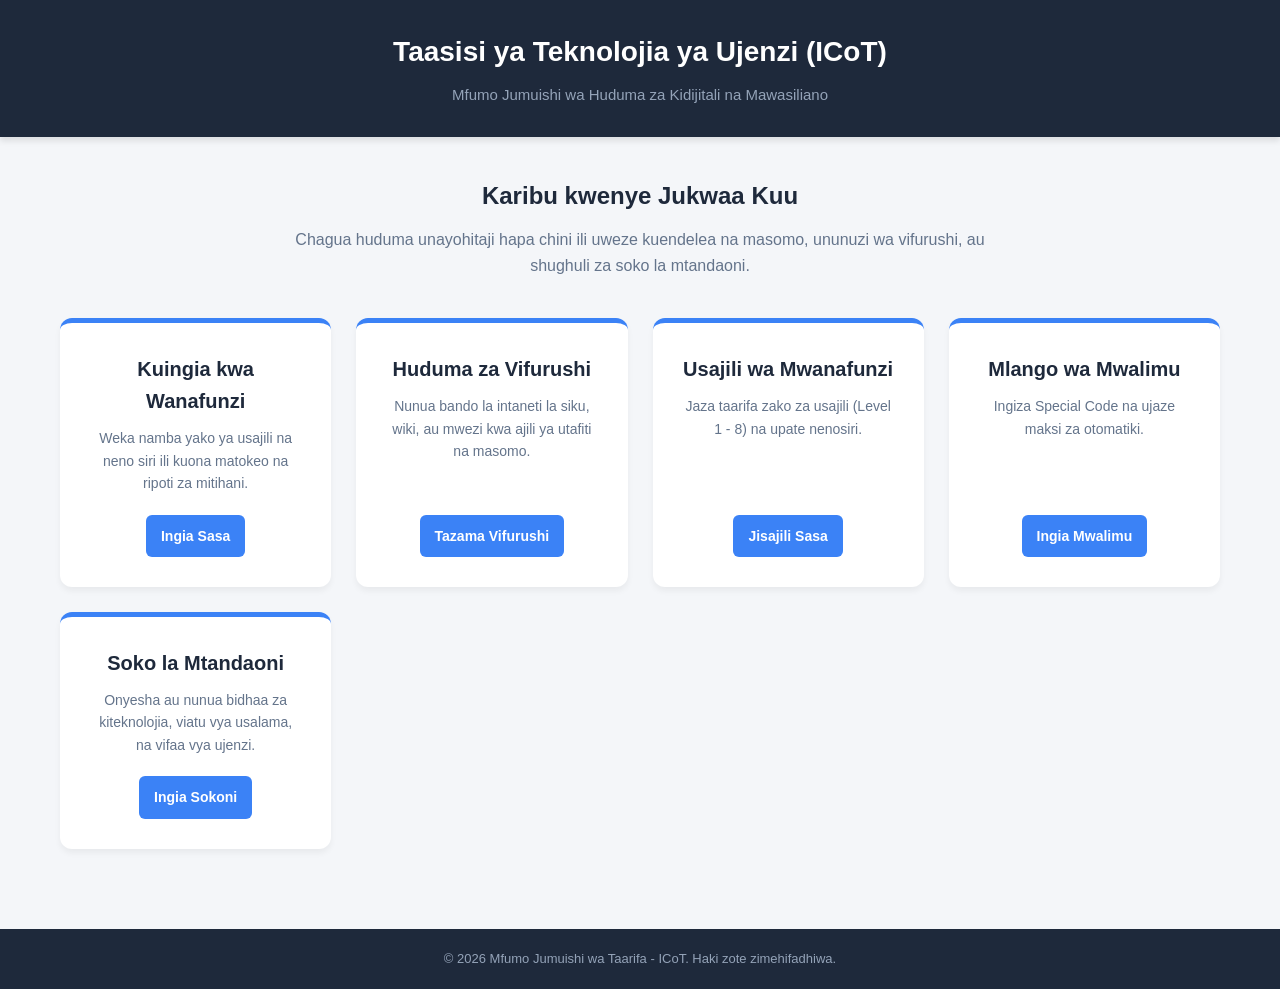
<file: index.html>
<!DOCTYPE html>
<html lang="sw">
<head>
    <meta charset="UTF-8">
    <meta name="viewport" content="width=device-width, initial-scale=1.0">
    <title>Ukurasa Mkuu - ICoT Portal</title>
    <style>
        :root {
            --primary-color: #3b82f6;
            --primary-dark: #1d4ed8;
            --bg-color: #f4f6f9;
            --card-bg: #ffffff;
            --text-main: #333333;
            --text-muted: #64748b;
            --border-color: #e2e8f0;
        }
        * {
            box-sizing: border-box;
            margin: 0;
            padding: 0;
            font-family: 'Segoe UI', Tahoma, Geneva, Verdana, sans-serif;
        }
        body {
            background-color: var(--bg-color);
            color: var(--text-main);
            line-height: 1.6;
            display: flex;
            flex-direction: column;
            min-height: 100vh;
        }
        header {
            background: #1e293b;
            color: #fff;
            padding: 30px 0;
            text-align: center;
            box-shadow: 0 4px 6px rgba(0,0,0,0.1);
        }
        header h1 {
            font-size: 28px;
            margin-bottom: 8px;
        }
        header p {
            font-size: 15px;
            color: #94a3b8;
        }
        .container {
            max-width: 1200px;
            margin: 40px auto;
            padding: 0 20px;
            flex: 1;
            width: 100%;
        }
        .hero-section {
            text-align: center;
            margin-bottom: 40px;
        }
        .hero-section h2 {
            font-size: 24px;
            color: #1e293b;
            margin-bottom: 12px;
        }
        .hero-section p {
            color: var(--text-muted);
            font-size: 16px;
            max-width: 700px;
            margin: 0 auto;
        }
        .nav-grid {
            display: grid;
            grid-template-columns: repeat(auto-fit, minmax(250px, 1fr));
            gap: 25px;
            margin-bottom: 40px;
        }
        .nav-card {
            background: var(--card-bg);
            border-radius: 12px;
            padding: 30px;
            text-align: center;
            box-shadow: 0 4px 6px rgba(0,0,0,0.05);
            border-top: 5px solid var(--primary-color);
            transition: transform 0.3s ease;
            text-decoration: none;
            display: flex;
            flex-direction: column;
            justify-content: space-between;
        }
        .nav-card:hover {
            transform: translateY(-5px);
        }
        .nav-card h3 {
            font-size: 20px;
            color: #1e293b;
            margin-bottom: 10px;
        }
        .nav-card p {
            color: var(--text-muted);
            font-size: 14px;
            margin-bottom: 20px;
        }
        .nav-btn {
            background: var(--primary-color);
            color: white;
            padding: 10px 15px;
            border-radius: 6px;
            font-weight: 600;
            font-size: 14px;
            display: inline-block;
        }
        .nav-card:hover .nav-btn {
            background: var(--primary-dark);
        }
        footer {
            background: #1e293b;
            color: #94a3b8;
            text-align: center;
            padding: 20px 0;
            margin-top: auto;
            font-size: 13px;
        }
    </style>
</head>
<body>

    <header>
        <div class="container" style="margin: 0 auto; padding: 0;">
            <h1>Taasisi ya Teknolojia ya Ujenzi (ICoT)</h1>
            <p>Mfumo Jumuishi wa Huduma za Kidijitali na Mawasiliano</p>
        </div>
    </header>

    <div class="container">
        
        <div class="hero-section">
            <h2>Karibu kwenye Jukwaa Kuu</h2>
            <p>Chagua huduma unayohitaji hapa chini ili uweze kuendelea na masomo, ununuzi wa vifurushi, au shughuli za soko la mtandaoni.</p>
        </div>

        <div class="nav-grid">
            
            <!-- Kadi 1: Kuingia kwa Mwanafunzi -->
            <a href="student-login.html" class="nav-card">
                <div>
                    <h3>Kuingia kwa Wanafunzi</h3>
                    <p>Weka namba yako ya usajili na neno siri ili kuona matokeo na ripoti za mitihani.</p>
                </div>
                <div>
                    <span class="nav-btn">Ingia Sasa</span>
                </div>
            </a>

            <!-- Kadi 2: Vifurushi na Bando -->
            <a href="bundles.html" class="nav-card">
                <div>
                    <h3>Huduma za Vifurushi</h3>
                    <p>Nunua bando la intaneti la siku, wiki, au mwezi kwa ajili ya utafiti na masomo.</p>
                </div>
                <div>
                    <span class="nav-btn">Tazama Vifurushi</span>
                </div>
     <!-- Kadi 4: Usajili wa Mwanafunzi -->
    <a href="student-register.html" class="nav-card">
        <div>
            <h3>Usajili wa Mwanafunzi</h3>
            <p>Jaza taarifa zako za usajili (Level 1 - 8) na upate nenosiri.</p>
        </div>
        <div>
            <span class="nav-btn">Jisajili Sasa</span>
        </div>
    </a>

    <!-- Kadi 5: Mlango wa Mwalimu -->
    <a href="teacher-login.html" class="nav-card">
        <div>
            <h3>Mlango wa Mwalimu</h3>
            <p>Ingiza Special Code na ujaze maksi za otomatiki.</p>
        </div>
        <div>
            <span class="nav-btn">Ingia Mwalimu</span>
        </div>
    </a>
 

            <!-- Kadi 3: Soko la Mtandaoni -->
            <a href="marketplace.html" class="nav-card">
                <div>
                    <h3>Soko la Mtandaoni</h3>
                    <p>Onyesha au nunua bidhaa za kiteknolojia, viatu vya usalama, na vifaa vya ujenzi.</p>
                </div>
                <div>
                    <span class="nav-btn">Ingia Sokoni</span>
                </div>
            </a>

        </div>

    </div>

    <footer>
        <div class="container" style="max-width: 1200px; margin: 0 auto; padding: 0;">
            <p>&copy; 2026 Mfumo Jumuishi wa Taarifa - ICoT. Haki zote zimehifadhiwa.</p>
        </div>
    </footer>

    <script>
        console.log("Ukurasa mkuu wa ICoT Portal umepakiwa kikamilifu.");
    </script>
</body>
</html>
<!-- 
    Documentation Block - index.html:
    - Lengo: Kutoa ukurasa mkuu unaounganisha moduli zote za mfumo wa ICoT.
-->
</file>
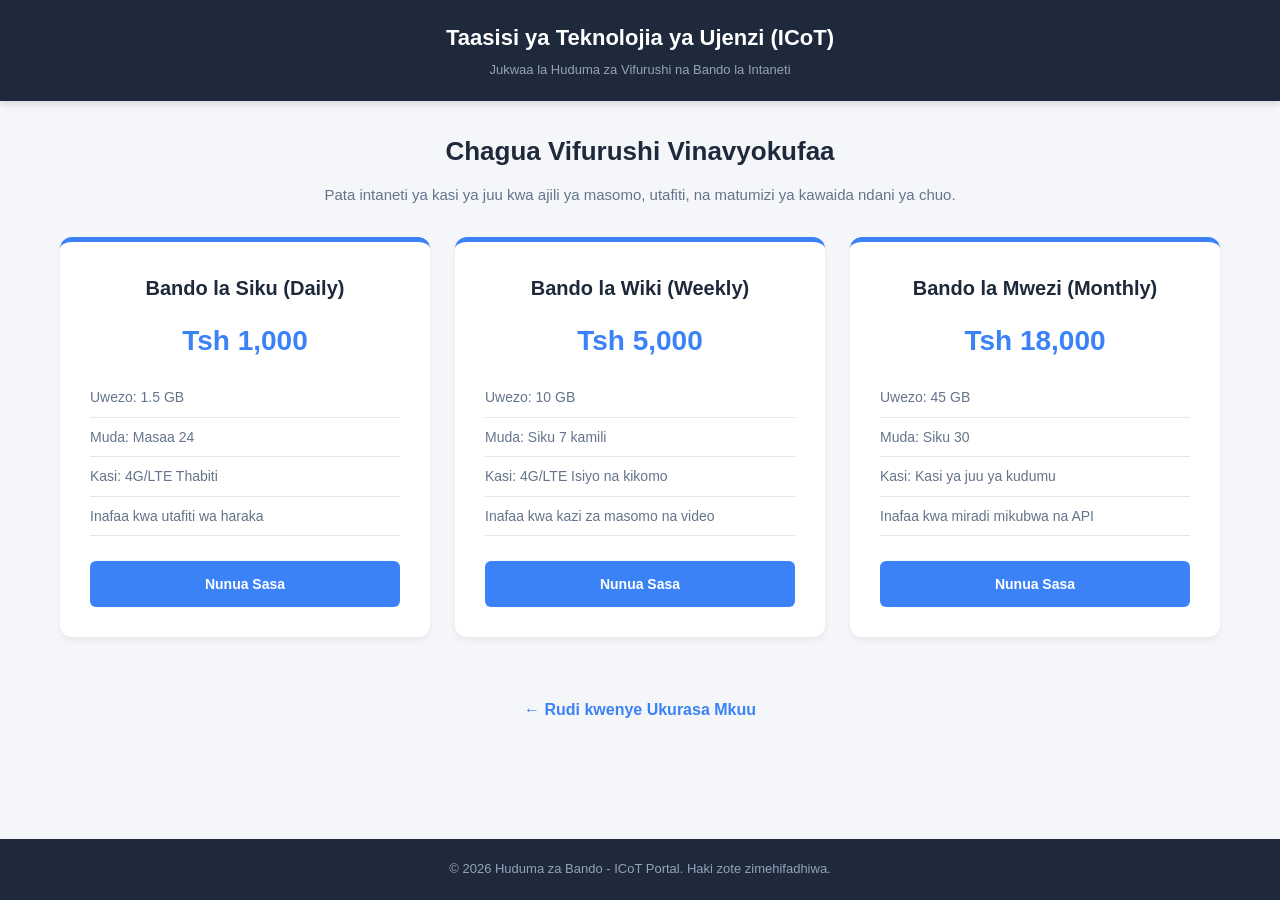
<file: bundles.html>
<!DOCTYPE html>
<html lang="sw">
<head>
    <meta charset="UTF-8">
    <meta name="viewport" content="width=device-width, initial-scale=1.0">
    <title>Huduma za Bando - ICoT Portal</title>
    <style>
        :root {
            --primary-color: #3b82f6;
            --primary-dark: #1d4ed8;
            --bg-color: #f4f6f9;
            --card-bg: #ffffff;
            --text-main: #333333;
            --text-muted: #64748b;
            --border-color: #e2e8f0;
        }
        * {
            box-sizing: border-box;
            margin: 0;
            padding: 0;
            font-family: 'Segoe UI', Tahoma, Geneva, Verdana, sans-serif;
        }
        body {
            background-color: var(--bg-color);
            color: var(--text-main);
            line-height: 1.6;
            display: flex;
            flex-direction: column;
            min-height: 100vh;
        }
        header {
            background: #1e293b;
            color: #fff;
            padding: 20px 0;
            text-align: center;
            box-shadow: 0 4px 6px rgba(0,0,0,0.1);
        }
        header h1 {
            font-size: 22px;
            margin-bottom: 5px;
        }
        header p {
            font-size: 13px;
            color: #94a3b8;
        }
        .container {
            max-width: 1200px;
            margin: 30px auto;
            padding: 0 20px;
            flex: 1;
            width: 100%;
        }
        .section-title {
            text-align: center;
            margin-bottom: 30px;
        }
        .section-title h2 {
            font-size: 26px;
            color: #1e293b;
            margin-bottom: 10px;
        }
        .section-title p {
            color: var(--text-muted);
            font-size: 15px;
        }
        .bundles-grid {
            display: grid;
            grid-template-columns: repeat(auto-fit, minmax(280px, 1fr));
            gap: 25px;
            margin-bottom: 40px;
        }
        .bundle-card {
            background: var(--card-bg);
            border-radius: 12px;
            padding: 30px;
            box-shadow: 0 4px 6px rgba(0,0,0,0.05);
            text-align: center;
            border-top: 5px solid var(--primary-color);
            transition: transform 0.3s ease;
            display: flex;
            flex-direction: column;
            justify-content: space-between;
        }
        .bundle-card:hover {
            transform: translateY(-5px);
        }
        .bundle-card h3 {
            font-size: 20px;
            color: #1e293b;
            margin-bottom: 10px;
        }
        .price {
            font-size: 28px;
            font-weight: bold;
            color: var(--primary-color);
            margin: 15px 0;
        }
        .bundle-features {
            list-style: none;
            margin-bottom: 25px;
            text-align: left;
        }
        .bundle-features li {
            padding: 8px 0;
            border-bottom: 1px solid var(--border-color);
            font-size: 14px;
            color: var(--text-muted);
        }
        .btn-buy {
            display: block;
            background: var(--primary-color);
            color: white;
            padding: 12px;
            border-radius: 6px;
            text-decoration: none;
            font-weight: 600;
            font-size: 14px;
            transition: background 0.2s;
        }
        .btn-buy:hover {
            background: var(--primary-dark);
        }
        .back-link {
            display: inline-block;
            margin-top: 20px;
            color: var(--primary-color);
            text-decoration: none;
            font-weight: 600;
        }
        .back-link:hover {
            text-decoration: underline;
        }
        footer {
            background: #1e293b;
            color: #94a3b8;
            text-align: center;
            padding: 20px 0;
            margin-top: auto;
            font-size: 13px;
        }
    </style>
</head>
<body>

    <header>
        <div class="container" style="margin: 0 auto; padding: 0;">
            <h1>Taasisi ya Teknolojia ya Ujenzi (ICoT)</h1>
            <p>Jukwaa la Huduma za Vifurushi na Bando la Intaneti</p>
        </div>
    </header>

    <div class="container">
        
        <div class="section-title">
            <h2>Chagua Vifurushi Vinavyokufaa</h2>
            <p>Pata intaneti ya kasi ya juu kwa ajili ya masomo, utafiti, na matumizi ya kawaida ndani ya chuo.</p>
        </div>

        <div class="bundles-grid">
            
            <!-- Bando 1 -->
            <div class="bundle-card">
                <div>
                    <h3>Bando la Siku (Daily)</h3>
                    <div class="price">Tsh 1,000</div>
                    <ul class="bundle-features">
                        <li>Uwezo: 1.5 GB</li>
                        <li>Muda: Masaa 24</li>
                        <li>Kasi: 4G/LTE Thabiti</li>
                        <li>Inafaa kwa utafiti wa haraka</li>
                    </ul>
                </div>
                <div>
                    <a href="#" class="btn-buy" onclick="alert('Ombi lako la kununua bando limepokelewa!');">Nunua Sasa</a>
                </div>
            </div>

            <!-- Bando 2 -->
            <div class="bundle-card">
                <div>
                    <h3>Bando la Wiki (Weekly)</h3>
                    <div class="price">Tsh 5,000</div>
                    <ul class="bundle-features">
                        <li>Uwezo: 10 GB</li>
                        <li>Muda: Siku 7 kamili</li>
                        <li>Kasi: 4G/LTE Isiyo na kikomo</li>
                        <li>Inafaa kwa kazi za masomo na video</li>
                    </ul>
                </div>
                <div>
                    <a href="#" class="btn-buy" onclick="alert('Ombi lako la kununua bando limepokelewa!');">Nunua Sasa</a>
                </div>
            </div>

            <!-- Bando 3 -->
            <div class="bundle-card">
                <div>
                    <h3>Bando la Mwezi (Monthly)</h3>
                    <div class="price">Tsh 18,000</div>
                    <ul class="bundle-features">
                        <li>Uwezo: 45 GB</li>
                        <li>Muda: Siku 30</li>
                        <li>Kasi: Kasi ya juu ya kudumu</li>
                        <li>Inafaa kwa miradi mikubwa na API</li>
                    </ul>
                </div>
                <div>
                    <a href="#" class="btn-buy" onclick="alert('Ombi lako la kununua bando limepokelewa!');">Nunua Sasa</a>
                </div>
            </div>

        </div>

        <div style="text-align: center;">
            <a href="index.html" class="back-link">&larr; Rudi kwenye Ukurasa Mkuu</a>
        </div>

    </div>

    <footer>
        <div class="container" style="max-width: 1200px; margin: 0 auto; padding: 0;">
            <p>&copy; 2026 Huduma za Bando - ICoT Portal. Haki zote zimehifadhiwa.</p>
        </div>
    </footer>

    <script>
        console.log("Sehemu ya bando na vifurushi imepakiwa kikamilifu.");
    </script>
</body>
</html>
<!-- 
    Documentation Block - bundles.html:
    - Lengo: Kutoa orodha na bei za vifurushi vya intaneti kwa watumiaji wa mfumo.
-->
</file>
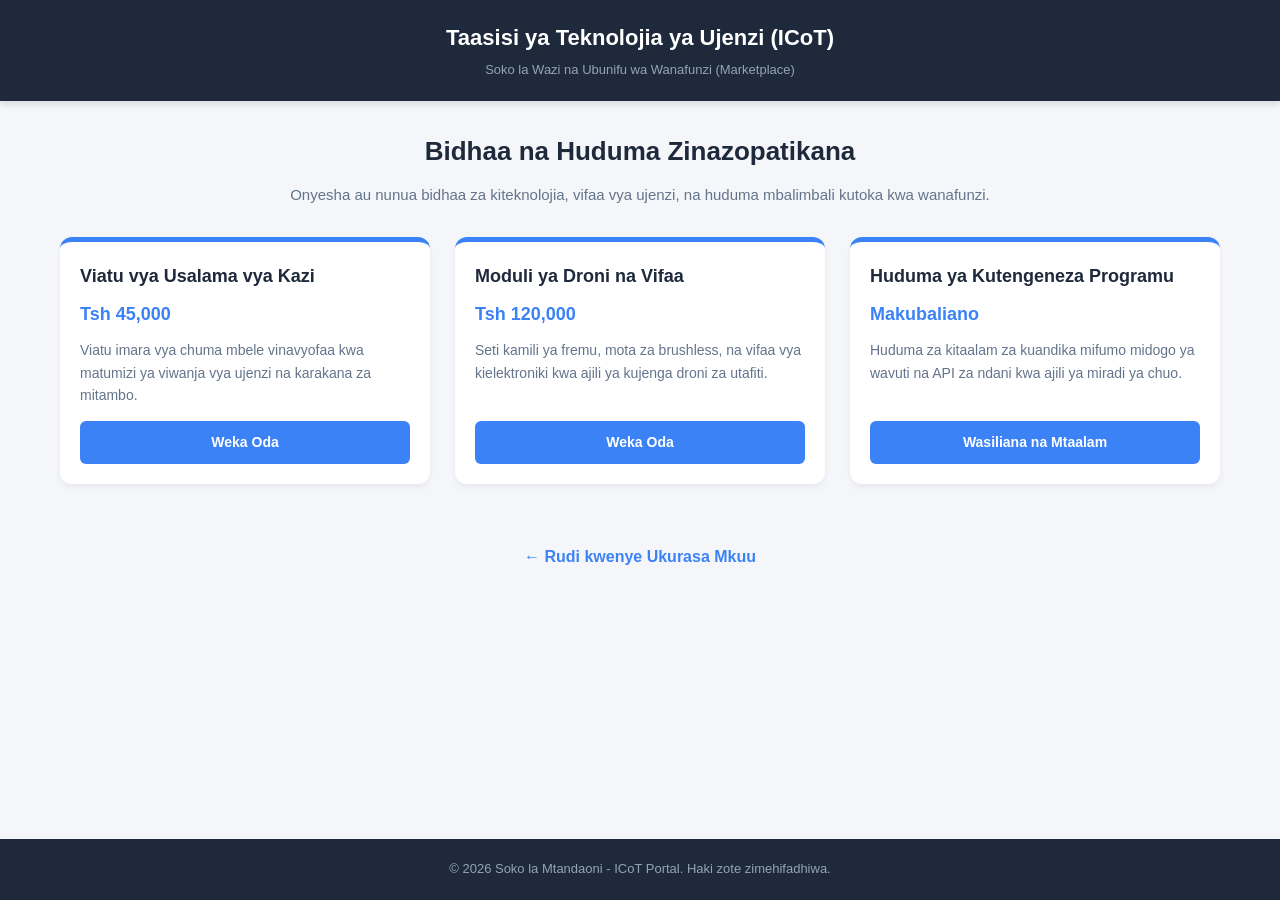
<file: marketplace.html>
<!DOCTYPE html>
<html lang="sw">
<head>
    <meta charset="UTF-8">
    <meta name="viewport" content="width=device-width, initial-scale=1.0">
    <title>Soko la Mtandaoni - ICoT Portal</title>
    <style>
        :root {
            --primary-color: #3b82f6;
            --primary-dark: #1d4ed8;
            --bg-color: #f4f6f9;
            --card-bg: #ffffff;
            --text-main: #333333;
            --text-muted: #64748b;
            --border-color: #e2e8f0;
        }
        * {
            box-sizing: border-box;
            margin: 0;
            padding: 0;
            font-family: 'Segoe UI', Tahoma, Geneva, Verdana, sans-serif;
        }
        body {
            background-color: var(--bg-color);
            color: var(--text-main);
            line-height: 1.6;
            display: flex;
            flex-direction: column;
            min-height: 100vh;
        }
        header {
            background: #1e293b;
            color: #fff;
            padding: 20px 0;
            text-align: center;
            box-shadow: 0 4px 6px rgba(0,0,0,0.1);
        }
        header h1 {
            font-size: 22px;
            margin-bottom: 5px;
        }
        header p {
            font-size: 13px;
            color: #94a3b8;
        }
        .container {
            max-width: 1200px;
            margin: 30px auto;
            padding: 0 20px;
            flex: 1;
            width: 100%;
        }
        .market-header {
            text-align: center;
            margin-bottom: 30px;
        }
        .market-header h2 {
            font-size: 26px;
            color: #1e293b;
            margin-bottom: 10px;
        }
        .market-header p {
            color: var(--text-muted);
            font-size: 15px;
        }
        .market-grid {
            display: grid;
            grid-template-columns: repeat(auto-fit, minmax(280px, 1fr));
            gap: 25px;
            margin-bottom: 40px;
        }
        .product-card {
            background: var(--card-bg);
            border-radius: 12px;
            padding: 20px;
            box-shadow: 0 4px 6px rgba(0,0,0,0.05);
            border-top: 5px solid var(--primary-color);
            display: flex;
            flex-direction: column;
            justify-content: space-between;
        }
        .product-card h3 {
            font-size: 18px;
            color: #1e293b;
            margin-bottom: 8px;
        }
        .product-price {
            font-size: 18px;
            font-weight: bold;
            color: var(--primary-color);
            margin: 10px 0;
        }
        .product-desc {
            font-size: 14px;
            color: var(--text-muted);
            margin-bottom: 15px;
        }
        .btn-order {
            display: block;
            background: var(--primary-color);
            color: white;
            padding: 10px;
            border-radius: 6px;
            text-align: center;
            text-decoration: none;
            font-weight: 600;
            font-size: 14px;
            transition: background 0.2s;
        }
        .btn-order:hover {
            background: var(--primary-dark);
        }
        .back-link {
            display: inline-block;
            margin-top: 20px;
            color: var(--primary-color);
            text-decoration: none;
            font-weight: 600;
        }
        .back-link:hover {
            text-decoration: underline;
        }
        footer {
            background: #1e293b;
            color: #94a3b8;
            text-align: center;
            padding: 20px 0;
            margin-top: auto;
            font-size: 13px;
        }
    </style>
</head>
<body>

    <header>
        <div class="container" style="margin: 0 auto; padding: 0;">
            <h1>Taasisi ya Teknolojia ya Ujenzi (ICoT)</h1>
            <p>Soko la Wazi na Ubunifu wa Wanafunzi (Marketplace)</p>
        </div>
    </header>

    <div class="container">
        
        <div class="market-header">
            <h2>Bidhaa na Huduma Zinazopatikana</h2>
            <p>Onyesha au nunua bidhaa za kiteknolojia, vifaa vya ujenzi, na huduma mbalimbali kutoka kwa wanafunzi.</p>
        </div>

        <div class="market-grid">
            
            <!-- Bidhaa 1 -->
            <div class="product-card">
                <div>
                    <h3>Viatu vya Usalama vya Kazi</h3>
                    <div class="product-price">Tsh 45,000</div>
                    <p class="product-desc">Viatu imara vya chuma mbele vinavyofaa kwa matumizi ya viwanja vya ujenzi na karakana za mitambo.</p>
                </div>
                <div>
                    <a href="#" class="btn-order" onclick="alert('Ombi la kununua limetumwa kwa muuzaji!');">Weka Oda</a>
                </div>
            </div>

            <!-- Bidhaa 2 -->
            <div class="product-card">
                <div>
                    <h3>Moduli ya Droni na Vifaa</h3>
                    <div class="product-price">Tsh 120,000</div>
                    <p class="product-desc">Seti kamili ya fremu, mota za brushless, na vifaa vya kielektroniki kwa ajili ya kujenga droni za utafiti.</p>
                </div>
                <div>
                    <a href="#" class="btn-order" onclick="alert('Ombi la kununua limetumwa kwa muuzaji!');">Weka Oda</a>
                </div>
            </div>

            <!-- Bidhaa 3 -->
            <div class="product-card">
                <div>
                    <h3>Huduma ya Kutengeneza Programu</h3>
                    <div class="product-price">Makubaliano</div>
                    <p class="product-desc">Huduma za kitaalam za kuandika mifumo midogo ya wavuti na API za ndani kwa ajili ya miradi ya chuo.</p>
                </div>
                <div>
                    <a href="#" class="btn-order" onclick="alert('Ombi la huduma limetumwa!');">Wasiliana na Mtaalam</a>
                </div>
            </div>

        </div>

        <div style="text-align: center;">
            <a href="index.html" class="back-link">&larr; Rudi kwenye Ukurasa Mkuu</a>
        </div>

    </div>

    <footer>
        <div class="container" style="max-width: 1200px; margin: 0 auto; padding: 0;">
            <p>&copy; 2026 Soko la Mtandaoni - ICoT Portal. Haki zote zimehifadhiwa.</p>
        </div>
    </footer>

    <script>
        console.log("Moduli ya soko la mtandaoni imepakiwa kikamilifu.");
    </script>
</body>
</html>
<!-- 
    Documentation Block - marketplace.html:
    - Lengo: Kutoa jukwaa la sokoni la kuonyesha na kuuza bidhaa za wanafunzi.
-->
</file>
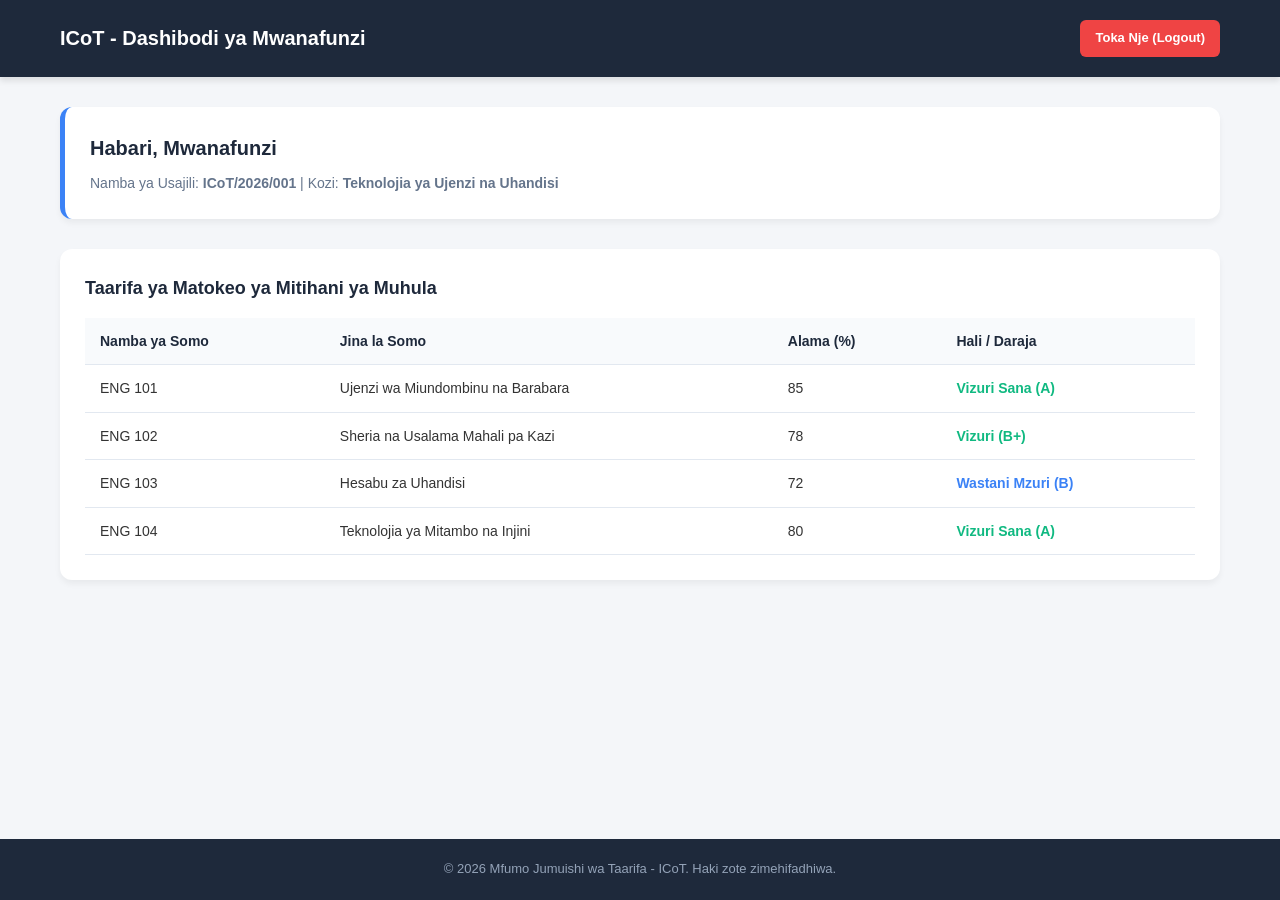
<file: student-dashboard.html>
<!DOCTYPE html>
<html lang="sw">
<head>
    <meta charset="UTF-8">
    <meta name="viewport" content="width=device-width, initial-scale=1.0">
    <title>Dashibodi ya Mwanafunzi - ICoT Portal</title>
    <style>
        :root {
            --primary-color: #3b82f6;
            --primary-dark: #1d4ed8;
            --bg-color: #f4f6f9;
            --card-bg: #ffffff;
            --text-main: #333333;
            --text-muted: #64748b;
            --border-color: #e2e8f0;
        }
        * {
            box-sizing: border-box;
            margin: 0;
            padding: 0;
            font-family: 'Segoe UI', Tahoma, Geneva, Verdana, sans-serif;
        }
        body {
            background-color: var(--bg-color);
            color: var(--text-main);
            line-height: 1.6;
            display: flex;
            flex-direction: column;
            min-height: 100vh;
        }
        header {
            background: #1e293b;
            color: #fff;
            padding: 20px 0;
            box-shadow: 0 4px 6px rgba(0,0,0,0.1);
        }
        .header-content {
            max-width: 1200px;
            margin: 0 auto;
            padding: 0 20px;
            display: flex;
            justify-content: space-between;
            align-items: center;
        }
        header h1 {
            font-size: 20px;
        }
        .logout-btn {
            background: #ef4444;
            color: white;
            padding: 8px 15px;
            border-radius: 6px;
            text-decoration: none;
            font-size: 13px;
            font-weight: 600;
        }
        .logout-btn:hover {
            background: #dc2626;
        }
        .container {
            max-width: 1200px;
            margin: 30px auto;
            padding: 0 20px;
            flex: 1;
            width: 100%;
        }
        .profile-card {
            background: var(--card-bg);
            border-radius: 12px;
            padding: 25px;
            margin-bottom: 30px;
            box-shadow: 0 4px 6px rgba(0,0,0,0.05);
            border-left: 5px solid var(--primary-color);
        }
        .profile-card h3 {
            font-size: 20px;
            color: #1e293b;
            margin-bottom: 8px;
        }
        .profile-card p {
            color: var(--text-muted);
            font-size: 14px;
        }
        .results-section {
            background: var(--card-bg);
            border-radius: 12px;
            padding: 25px;
            box-shadow: 0 4px 6px rgba(0,0,0,0.05);
        }
        .results-section h4 {
            font-size: 18px;
            color: #1e293b;
            margin-bottom: 15px;
        }
        table {
            width: 100%;
            border-collapse: collapse;
            margin-top: 10px;
        }
        table th, table td {
            padding: 12px 15px;
            text-align: left;
            border-bottom: 1px solid var(--border-color);
            font-size: 14px;
        }
        table th {
            background: #f8fafc;
            color: #1e293b;
            font-weight: 600;
        }
        table td {
            color: var(--text-main);
        }
        footer {
            background: #1e293b;
            color: #94a3b8;
            text-align: center;
            padding: 20px 0;
            margin-top: auto;
            font-size: 13px;
        }
    </style>
</head>
<body>

    <header>
        <div class="header-content">
            <h1>ICoT - Dashibodi ya Mwanafunzi</h1>
            <a href="student-login.html" class="logout-btn">Toka Nje (Logout)</a>
        </div>
    </header>

    <div class="container">
        
        <div class="profile-card">
            <h3>Habari, Mwanafunzi</h3>
            <p>Namba ya Usajili: <strong>ICoT/2026/001</strong> | Kozi: <strong>Teknolojia ya Ujenzi na Uhandisi</strong></p>
        </div>

        <div class="results-section">
            <h4>Taarifa ya Matokeo ya Mitihani ya Muhula</h4>
            <table>
                <thead>
                    <tr>
                        <th>Namba ya Somo</th>
                        <th>Jina la Somo</th>
                        <th>Alama (%)</th>
                        <th>Hali / Daraja</th>
                    </tr>
                </thead>
                <tbody>
                    <tr>
                        <td>ENG 101</td>
                        <td>Ujenzi wa Miundombinu na Barabara</td>
                        <td>85</td>
                        <td><strong style="color: #10b981;">Vizuri Sana (A)</strong></td>
                    </tr>
                    <tr>
                        <td>ENG 102</td>
                        <td>Sheria na Usalama Mahali pa Kazi</td>
                        <td>78</td>
                        <td><strong style="color: #10b981;">Vizuri (B+)</strong></td>
                    </tr>
                    <tr>
                        <td>ENG 103</td>
                        <td>Hesabu za Uhandisi</td>
                        <td>72</td>
                        <td><strong style="color: #3b82f6;">Wastani Mzuri (B)</strong></td>
                    </tr>
                    <tr>
                        <td>ENG 104</td>
                        <td>Teknolojia ya Mitambo na Injini</td>
                        <td>80</td>
                        <td><strong style="color: #10b981;">Vizuri Sana (A)</strong></td>
                    </tr>
                </tbody>
            </table>
        </div>

    </div>

    <footer>
        <div class="container" style="max-width: 1200px; margin: 0 auto;">
            <p>&copy; 2026 Mfumo Jumuishi wa Taarifa - ICoT. Haki zote zimehifadhiwa.</p>
        </div>
    </footer>

    <script>
        console.log("Dashibodi ya mwanafunzi imepakiwa kikamilifu.");
    </script>
</body>
</html>
<!-- 
    Documentation Block - student-dashboard.html:
    - Lengo: Kuonyesha matokeo na maelezo binafsi ya mwanafunzi baada ya kuingia kwenye mfumo.
-->
</file>
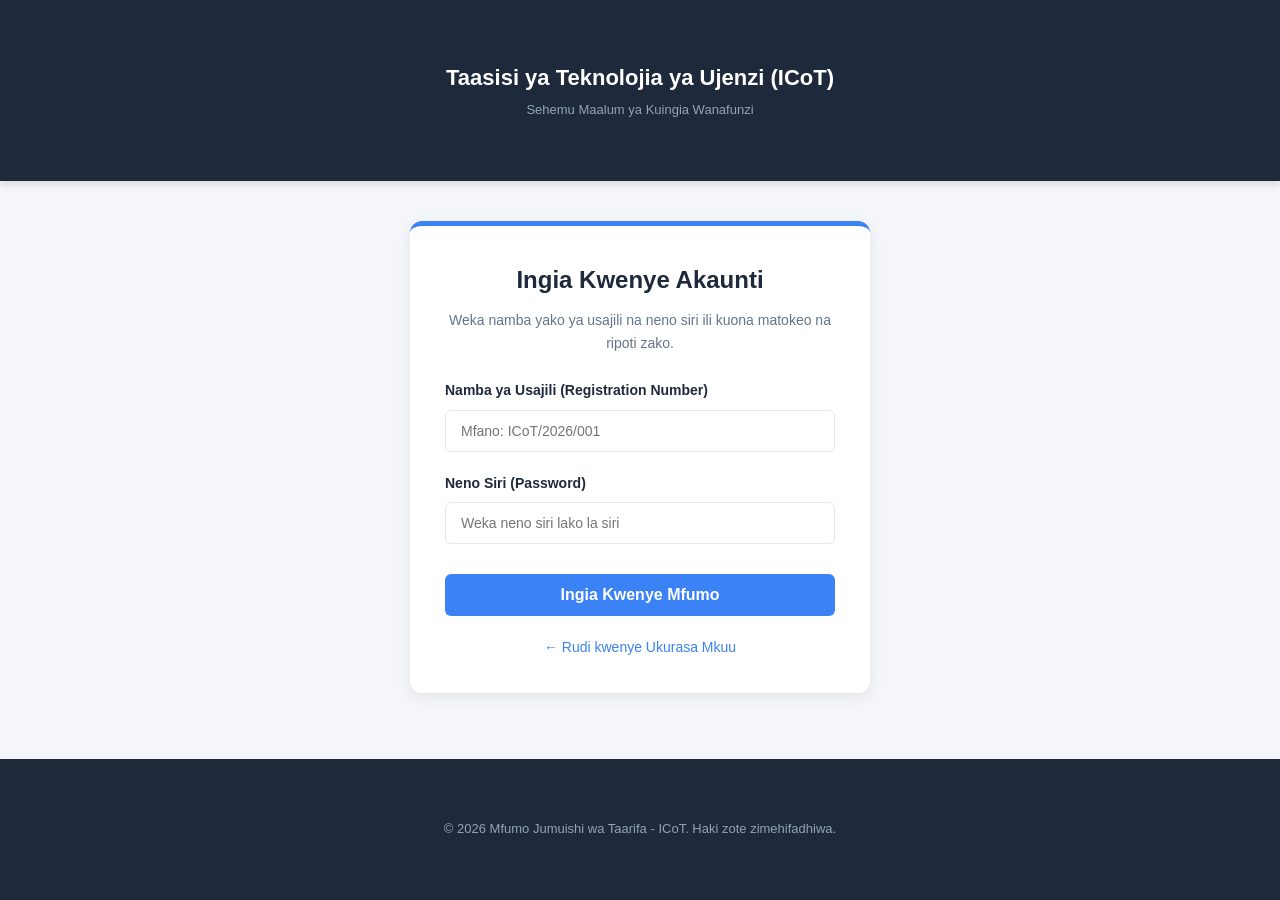
<file: student-login.html>
<!DOCTYPE html>
<html lang="sw">
<head>
    <meta charset="UTF-8">
    <meta name="viewport" content="width=device-width, initial-scale=1.0">
    <title>Kuingia kwa Wanafunzi - ICoT Portal</title>
    <style>
        :root {
            --primary-color: #3b82f6;
            --primary-dark: #1d4ed8;
            --bg-color: #f4f6f9;
            --card-bg: #ffffff;
            --text-main: #333333;
            --text-muted: #64748b;
            --border-color: #e2e8f0;
        }
        * {
            box-sizing: border-box;
            margin: 0;
            padding: 0;
            font-family: 'Segoe UI', Tahoma, Geneva, Verdana, sans-serif;
        }
        body {
            background-color: var(--bg-color);
            color: var(--text-main);
            line-height: 1.6;
            display: flex;
            flex-direction: column;
            min-height: 100vh;
        }
        header {
            background: #1e293b;
            color: #fff;
            padding: 20px 0;
            text-align: center;
            box-shadow: 0 4px 6px rgba(0,0,0,0.1);
        }
        header h1 {
            font-size: 22px;
            margin-bottom: 5px;
        }
        header p {
            font-size: 13px;
            color: #94a3b8;
        }
        .container {
            max-width: 500px;
            margin: 40px auto;
            padding: 0 20px;
            flex: 1;
            width: 100%;
        }
        .login-card {
            background: var(--card-bg);
            border-radius: 12px;
            padding: 35px;
            box-shadow: 0 4px 15px rgba(0,0,0,0.08);
            border-top: 5px solid var(--primary-color);
        }
        .login-card h2 {
            color: #1e293b;
            font-size: 24px;
            margin-bottom: 10px;
            text-align: center;
        }
        .login-card p {
            color: var(--text-muted);
            font-size: 14px;
            text-align: center;
            margin-bottom: 25px;
        }
        .form-group {
            margin-bottom: 20px;
        }
        .form-group label {
            display: block;
            font-size: 14px;
            font-weight: 600;
            color: #1e293b;
            margin-bottom: 8px;
        }
        .form-group input {
            width: 100%;
            padding: 12px 15px;
            border: 1px solid var(--border-color);
            border-radius: 6px;
            font-size: 14px;
            outline: none;
            transition: border-color 0.2s;
        }
        .form-group input:focus {
            border-color: var(--primary-color);
            box-shadow: 0 0 0 3px rgba(59, 130, 246, 0.1);
        }
        .btn-submit {
            width: 100%;
            background: var(--primary-color);
            color: #fff;
            padding: 12px;
            border: none;
            border-radius: 6px;
            font-weight: 600;
            font-size: 16px;
            cursor: pointer;
            transition: background 0.2s;
            margin-top: 10px;
        }
        .btn-submit:hover {
            background: var(--primary-dark);
        }
        .back-link {
            display: block;
            text-align: center;
            margin-top: 20px;
            font-size: 14px;
            color: var(--primary-color);
            text-decoration: none;
        }
        .back-link:hover {
            text-decoration: underline;
        }
        footer {
            background: #1e293b;
            color: #94a3b8;
            text-align: center;
            padding: 20px 0;
            margin-top: auto;
            font-size: 13px;
        }
    </style>
</head>
<body>

    <header>
        <div class="container" style="max-width: 1200px;">
            <h1>Taasisi ya Teknolojia ya Ujenzi (ICoT)</h1>
            <p>Sehemu Maalum ya Kuingia Wanafunzi</p>
        </div>
    </header>

    <div class="container">
        <div class="login-card">
            <h2>Ingia Kwenye Akaunti</h2>
            <p>Weka namba yako ya usajili na neno siri ili kuona matokeo na ripoti zako.</p>
            
            <form action="student-dashboard.html" method="POST">
                <div class="form-group">
                    <label for="reg_number">Namba ya Usajili (Registration Number)</label>
                    <input type="text" id="reg_number" name="reg_number" placeholder="Mfano: ICoT/2026/001" required>
                </div>

                <div class="form-group">
                    <label for="password">Neno Siri (Password)</label>
                    <input type="password" id="password" name="password" placeholder="Weka neno siri lako la siri" required>
                </div>

                <button type="submit" class="btn-submit">Ingia Kwenye Mfumo</button>
            </form>

            <a href="index.html" class="back-link">&larr; Rudi kwenye Ukurasa Mkuu</a>
        </div>
    </div>

    <footer>
        <div class="container" style="max-width: 1200px;">
            <p>&copy; 2026 Mfumo Jumuishi wa Taarifa - ICoT. Haki zote zimehifadhiwa.</p>
        </div>
    </footer>

    <script>
        console.log("Moduli ya kuingia wanafunzi imepakiwa kikamilifu.");
    </script>
</body>
</html>
<!-- 
    Documentation Block - student-login.html:
    - Lengo: Kutoa fomu salama ya kuingia kwa wanafunzi wa ICoT.
    - Usalama: Inatumia njia ya POST kuwasilisha taarifa za siri kwenda kwenye server.
-->
</file>
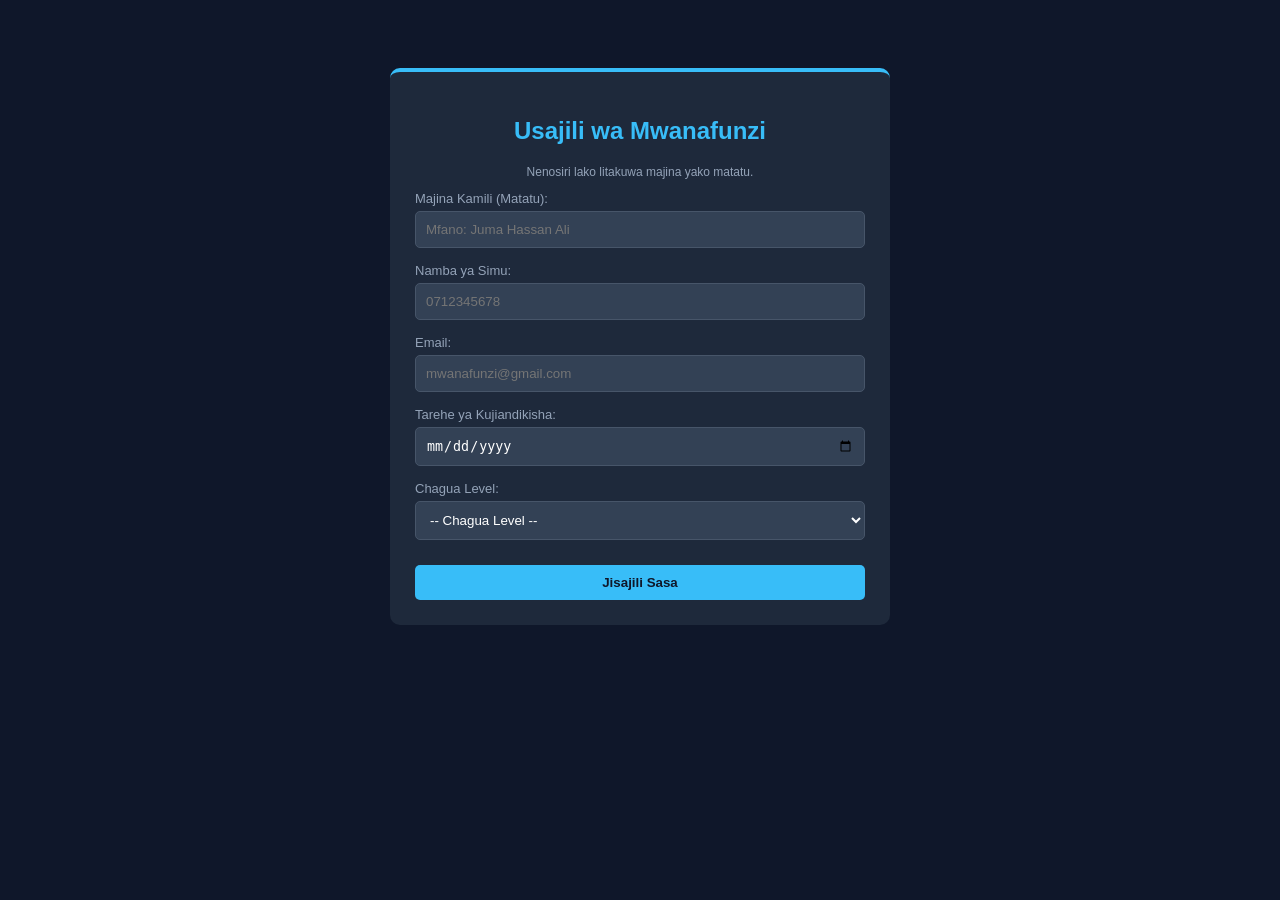
<file: student-register.html>
<!DOCTYPE html>
<html lang="sw">
<head>
    <meta charset="UTF-8">
    <meta name="viewport" content="width=device-width, initial-scale=1.0">
    <title>Usajili wa Mwanafunzi - ICoT</title>
    <style>
        body { font-family: Arial, sans-serif; background: #0f172a; color: #f8fafc; padding: 20px; }
        .container { max-width: 450px; margin: 40px auto; background: #1e293b; padding: 25px; border-radius: 10px; border-top: 4px solid #38bdf8; }
        h2 { color: #38bdf8; text-align: center; }
        .form-group { margin-bottom: 15px; }
        label { display: block; margin-bottom: 5px; color: #94a3b8; font-size: 13px; }
        input, select { width: 100%; padding: 10px; background: #334155; border: 1px solid #475569; color: #fff; border-radius: 5px; box-sizing: border-box; }
        button { width: 100%; background: #38bdf8; color: #0f172a; padding: 10px; border: none; border-radius: 5px; font-weight: bold; cursor: pointer; margin-top: 10px; }
        button:hover { background: #0ea5e9; }
    </style>
</head>
<body>
    <div class="container">
        <h2>Usajili wa Mwanafunzi</h2>
        <p style="text-align: center; font-size: 12px; color: #94a3b8;">Nenosiri lako litakuwa majina yako matatu.</p>
        <form action="/save-student" method="POST">
            <div class="form-group">
                <label>Majina Kamili (Matatu):</label>
                <input type="text" name="fullname" placeholder="Mfano: Juma Hassan Ali" required>
            </div>
            <div class="form-group">
                <label>Namba ya Simu:</label>
                <input type="tel" name="phone" placeholder="0712345678" required>
            </div>
            <div class="form-group">
                <label>Email:</label>
                <input type="email" name="email" placeholder="mwanafunzi@gmail.com" required>
            </div>
            <div class="form-group">
                <label>Tarehe ya Kujiandikisha:</label>
                <input type="date" name="reg_date" required>
            </div>
            <div class="form-group">
                <label>Chagua Level:</label>
                <select name="level" required>
                    <option value="">-- Chagua Level --</option>
                    <option value="Level 1">Level 1</option>
                    <option value="Level 2">Level 2</option>
                    <option value="Level 3">Level 3</option>
                    <option value="Level 4">Level 4</option>
                    <option value="Level 5">Level 5</option>
                    <option value="Level 6">Level 6</option>
                    <option value="Level 7">Level 7</option>
                    <option value="Level 8">Level 8</option>
                </select>
            </div>
            <button type="submit">Jisajili Sasa</button>
        </form>
    </div>
</body>
</html>
</file>
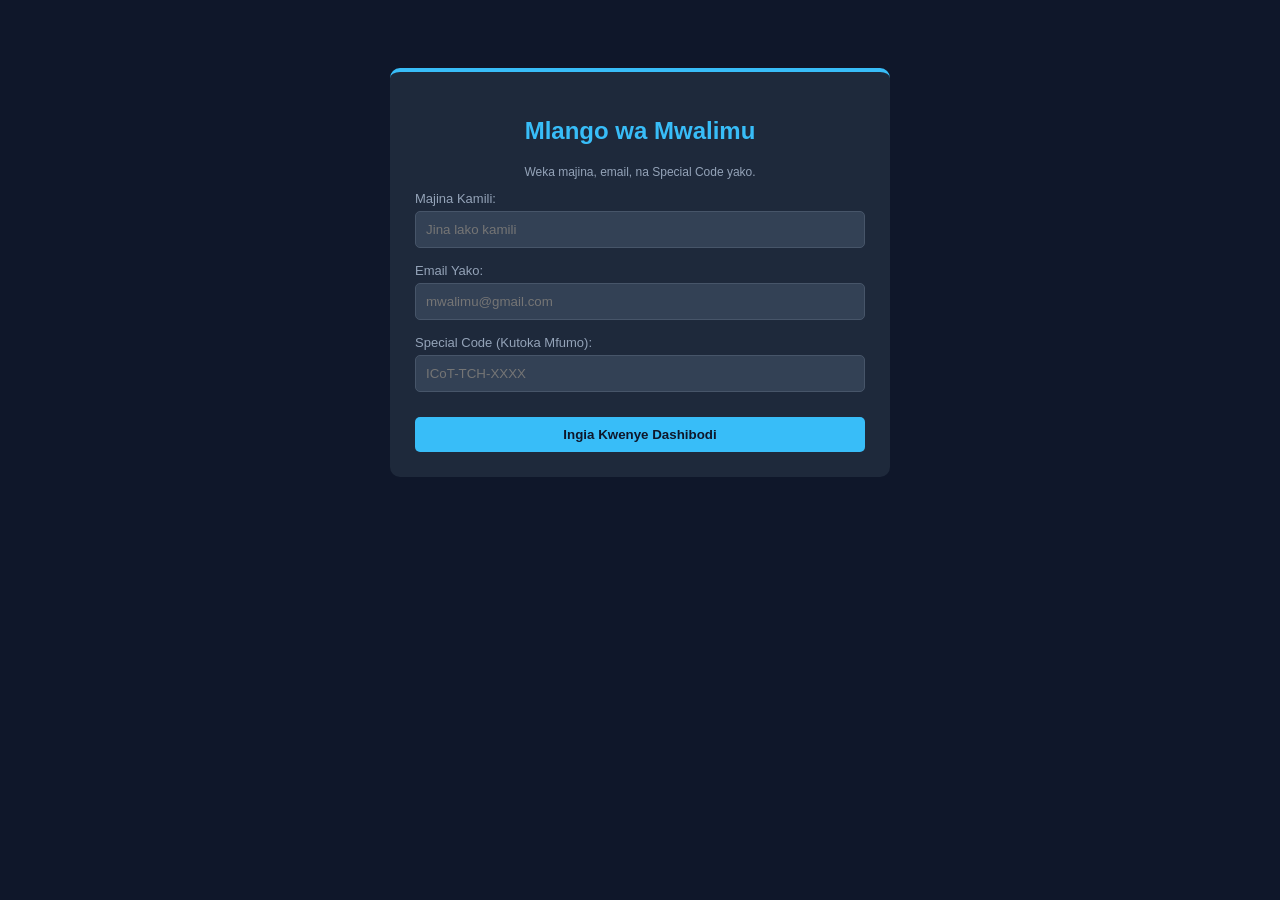
<file: teacher-login.html>
<!DOCTYPE html>
<html lang="sw">
<head>
    <meta charset="UTF-8">
    <meta name="viewport" content="width=device-width, initial-scale=1.0">
    <title>Mlango wa Mwalimu - ICoT</title>
    <style>
        body { font-family: Arial, sans-serif; background: #0f172a; color: #f8fafc; padding: 20px; }
        .container { max-width: 450px; margin: 40px auto; background: #1e293b; padding: 25px; border-radius: 10px; border-top: 4px solid #38bdf8; }
        h2 { color: #38bdf8; text-align: center; }
        .form-group { margin-bottom: 15px; }
        label { display: block; margin-bottom: 5px; color: #94a3b8; font-size: 13px; }
        input { width: 100%; padding: 10px; background: #334155; border: 1px solid #475569; color: #fff; border-radius: 5px; box-sizing: border-box; }
        button { width: 100%; background: #38bdf8; color: #0f172a; padding: 10px; border: none; border-radius: 5px; font-weight: bold; cursor: pointer; margin-top: 10px; }
    </style>
</head>
<body>
    <div class="container">
        <h2>Mlango wa Mwalimu</h2>
        <p style="text-align: center; font-size: 12px; color: #94a3b8;">Weka majina, email, na Special Code yako.</p>
        <form action="/teacher-dashboard.html" method="GET">
            <div class="form-group">
                <label>Majina Kamili:</label>
                <input type="text" name="teacher_name" placeholder="Jina lako kamili" required>
            </div>
            <div class="form-group">
                <label>Email Yako:</label>
                <input type="email" name="teacher_email" placeholder="mwalimu@gmail.com" required>
            </div>
            <div class="form-group">
                <label>Special Code (Kutoka Mfumo):</label>
                <input type="text" name="special_code" placeholder="ICoT-TCH-XXXX" required>
            </div>
            <button type="submit">Ingia Kwenye Dashibodi</button>
        </form>
    </div>
</body>
</html>
</file>
